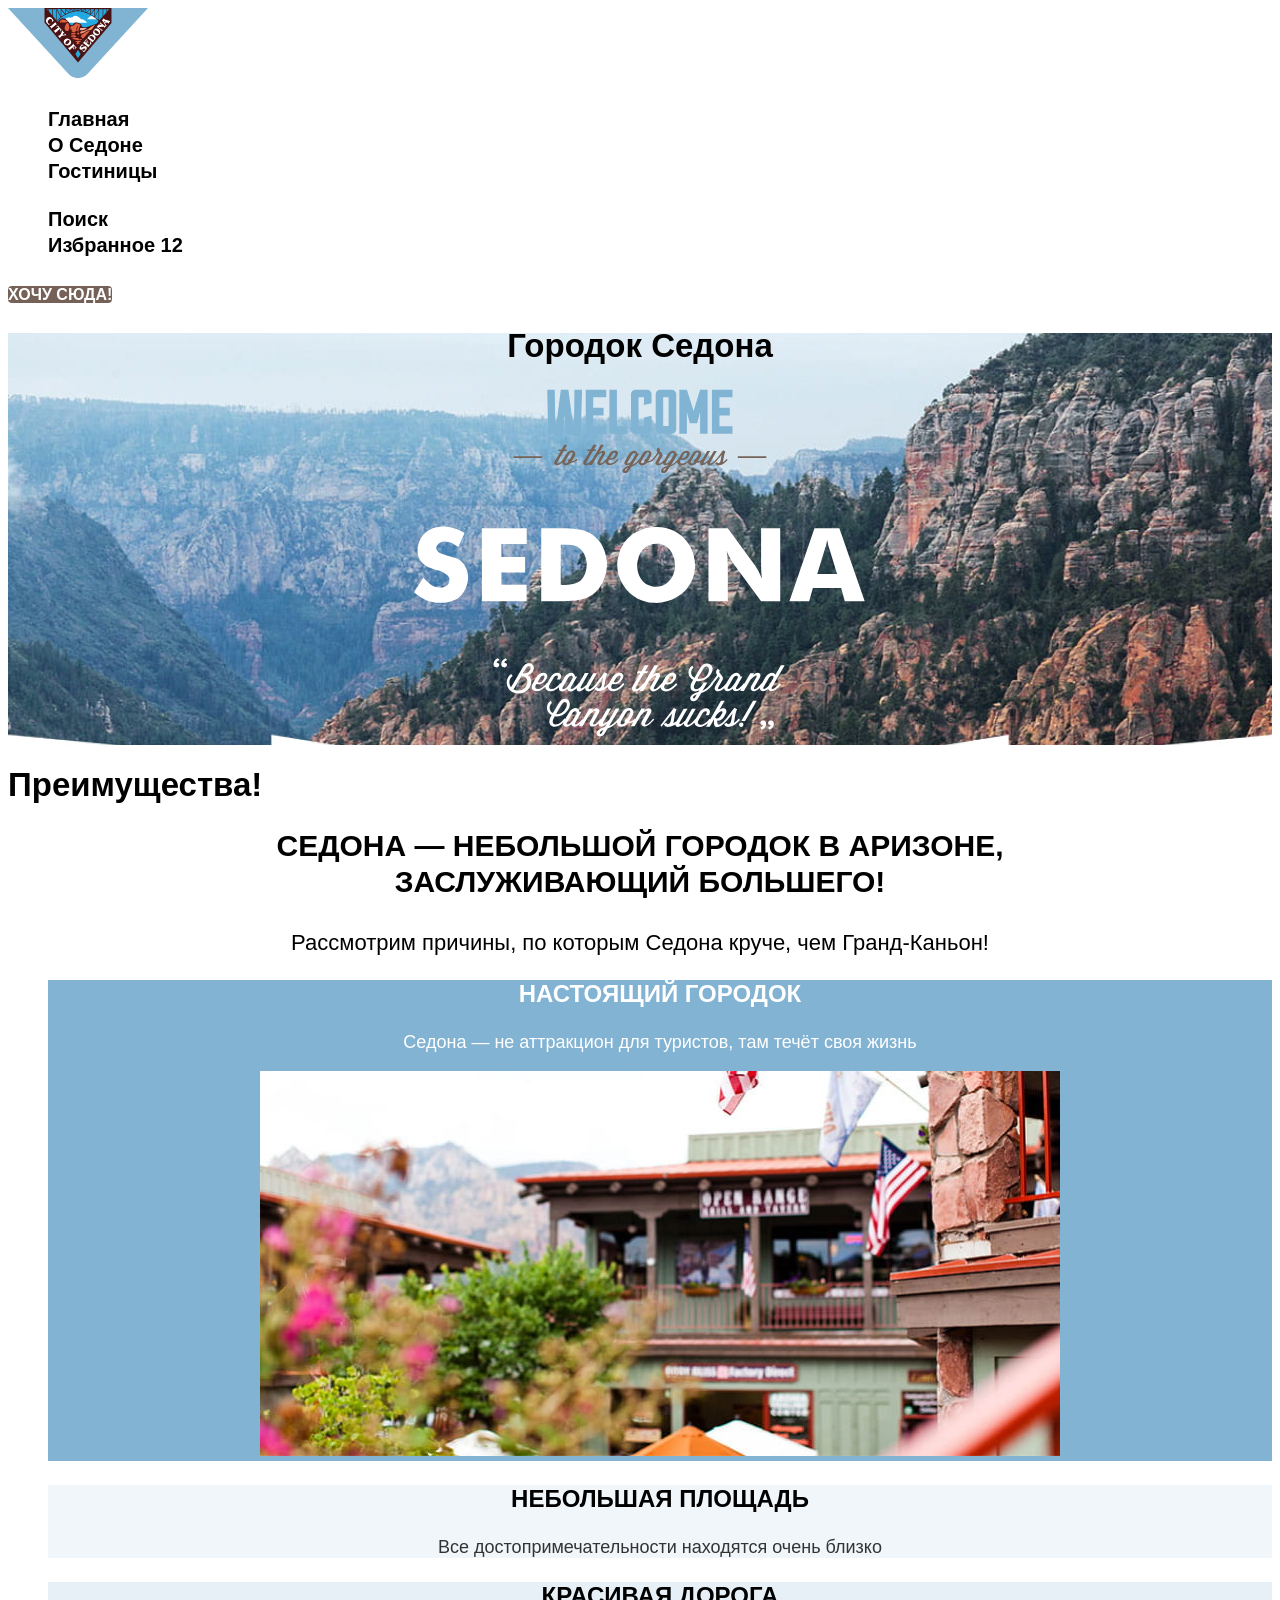
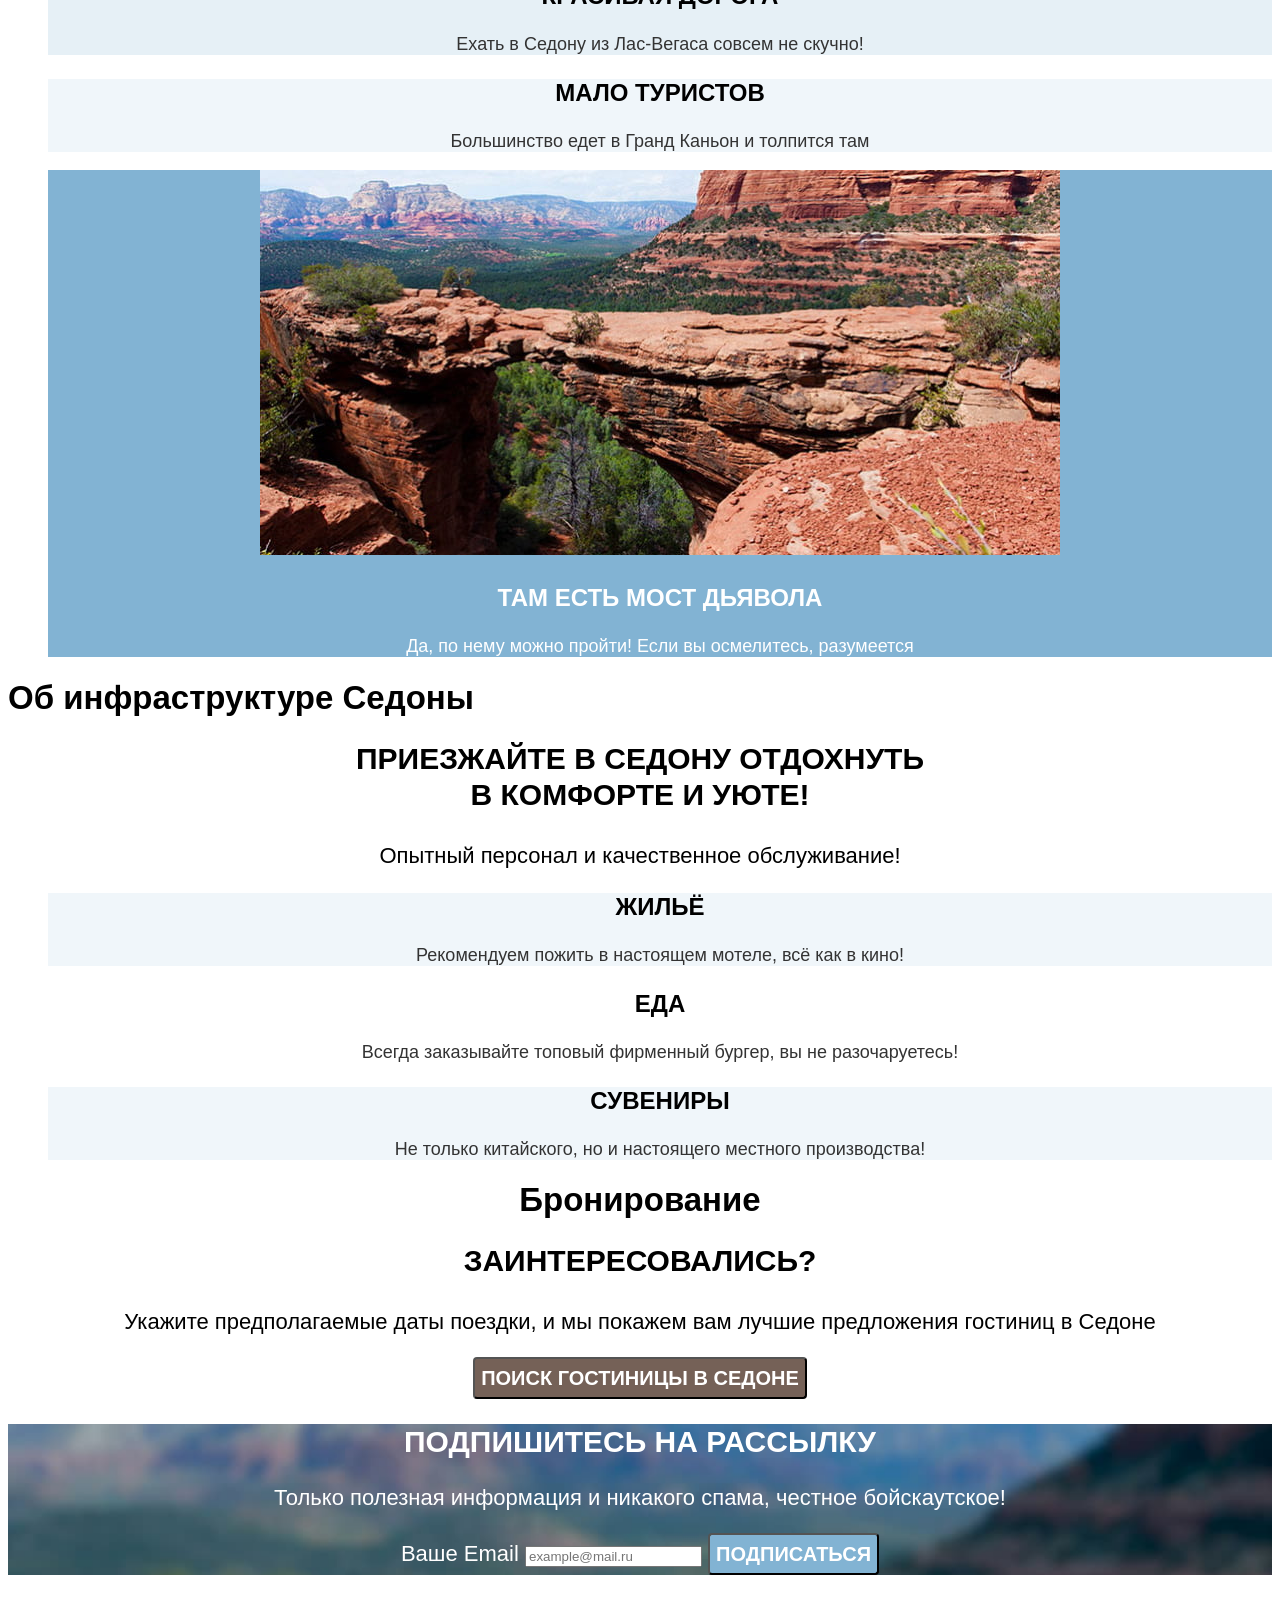
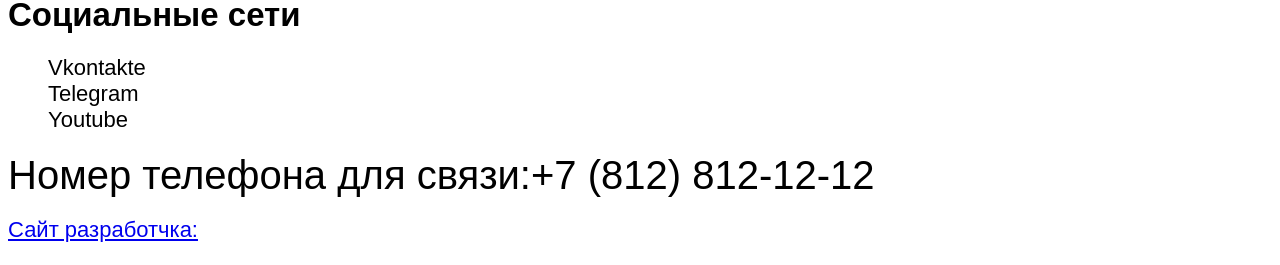
<file: index.html>
<!DOCTYPE html>
<html lang="ru">

  <head>
    <meta charset="utf-8">
    <title>Город Седона</title>
    <link rel="stylesheet" href="styles/styles.css">
  </head>

  <body>
    <header class="main-header">
      <nav class="navigation">
        <a class="navigation-link-logo" href="#">
          <img class="header-logo" src="images/logo-sedona.svg" width="140" height="70" alt="Логотип города Седона">
        </a>
        <ul class="list">
          <li class="navigation-item">
            <a class="navigation-link navigation-link-current" href="#">Главная</a>
          </li>
          <li class="navigation-item">
            <a class="navigation-link" href="information.html">О Седоне</a>
          </li>
          <li class="navigation-item">
            <a class="navigation-link" href="catalog.html">Гостиницы</a>
          </li>
        </ul>

        <ul class="list">
          <li class="navigation-user-item">
            <a class="navigation-user-link navigation-user-search" href="#">
              <span class="visually-hidden">Поиск</span>
            </a>
          </li>
          <li class="navigation-user-item">
            <a class="navigation-user-link navigation-user-favorite" href="#">
              <span class="visually-hidden">Избранное</span>
              <span class="user-favorite-quantity">12</span>
            </a>
          </li>
        </ul>
        <a class="navigation-button" href="#">Хочу сюда!</a>
      </nav>
    </header>

    <main class="main-index">
      <section class="greetings">
        <h1 class="visually-hidden">Городок Седона</h1>
        <img class="greetings-img" src="images/welcome-sedona.svg" width="452" height="352" alt="Welcome to the gargeous Sedona. Because the grand Canyin sucks!">
      </section>

      <section class="advantages">
        <h2 class="visually-hidden">Преимущества!</h2>
        <p class="main-description advantages-decription">Седона — небольшой городок в Аризоне,<br>
           заслуживающий большего!
        </p>
        <p class="main-text advantages-text">Рассмотрим причины, по которым Седона круче, чем Гранд-Каньон!</p>
        <ul class="list">
          <li class="list-item list-item--dark">
            <h3 class="list-item-title item-title--light">Настоящий городок</h3>
            <p class="list-item-description">Седона — не аттракцион для туристов, там течёт своя жизнь</p>
            <img class="advantages-item-img" src="images/sedona-1.jpg" width="800" height="385" alt="Дома на фоне гор.">
          </li>
          <li class="list-item list-item--medium">
            <h3 class="list-item-title">Небольшая площадь</h3>
            <p class="advantages-item-description">Все достопримечательности находятся очень близко</p>
          </li>
          <li class="list-item list-item--medium-dark">
            <h3 class="list-item-title">Красивая дорога</h3>
            <p class="list-item-description">Ехать в Седону из Лас-Вегаса совсем не скучно!</p>
          </li>
          <li class="list-item list-item--medium">
            <h3 class="list-item-title">Мало туристов</h3>
            <p class="list-item-description">Большинство едет в Гранд Каньон и толпится там</p>
          </li>
          <li class="list-item list-item--dark">
            <img class="advantages-item-img" src="images/sedona-2.jpg" width="800" height="385" alt="Каньон, тянущиеся вдаль поля к обрывистым горам">
            <h3 class="list-item-title item-title--light">Там есть мост дьявола</h3>
            <p class="list-item-description">Да, по нему можно пройти! Если вы осмелитесь, разумеется</p>
          </li>
        </ul>
      </section>

      <section class="infrastructure">
        <h2 class="visually-hidden">Об инфраструктуре Седоны</h2>
        <p class="main-description infrastructure-description">Приезжайте в Седону отдохнуть<br>
          в комфорте и уюте!</p>
        <p class="main-text infrastructure-text">Опытный персонал и качественное обслуживание!</p>
        <ul class="list">
          <li class="list-item list-item--medium">
            <h3 class="list-item-title">Жильё</h3>
            <p class="list-item-description">Рекомендуем пожить в настоящем мотеле, всё как в кино!</p>
          </li>
          <li class="list-item list-item--light">
            <h3 class="list-item-title">Еда</h3>
            <p class="list-item-description">Всегда заказывайте топовый фирменный бургер, вы не разочаруетесь!
            </p>
          </li>
          <li class="list-item list-item--medium">
            <h3 class="list-item-title">Сувениры</h3>
            <p class="list-item-description">Не только китайского, но и настоящего местного производства!</p>
          </li>
        </ul>
      </section>

      <section class="booking">
        <h2 class="visually-hidden">Бронирование</h2>
        <p class="main-description booking-description">Заинтересовались?</p>
        <p class="main-text booking-text">Укажите предполагаемые даты поездки, и мы покажем вам лучшие предложения
          гостиниц в Седоне</p>
        <button class="button booking-button">Поиск гостиницы в Седоне</button>
      </section>
    </main>

    <footer class="main-footer">
      <section class="footer-subscription footer-main-subscription">
        <h2 class="footer-subscription-title">Подпишитесь на рассылку</h2>
        <p class="footer-subscription-text">Только полезная информация и никакого спама, честное бойскаутское!</p>
        <form class="subscription-form" action="https://echo.htmlacademy.ru/" method="post">
          <p class="subscription-email">
            <label class="visually-hidden" for="email-user">Ваше Email</label>
            <input type="email" name="email-user" id="email-user" placeholder="example@mail.ru" required>
            <button class="button button-email" type="submit">Подписаться</button>
          </p>

        </form>
      </section>

      <section class="footer-social">
        <h2 class="visually-hidden">Социальные сети</h2>
        <ul class="list">
          <li class="footer-social-item">
            <a class="footer-social-link-button" href="https://vk.com/htmlacademy">
              <span class="visually-hidden">Vkontakte</span>
            </a>
          </li>
          <li class="footer-social-item">
            <a class="footer-social-link-button" href="https://t.me/htmlacademy">
              <span class="visually-hidden">Telegram</span>
            </a>
          </li>
          <li class="footer-social-item">
            <a class="footer-social-link-button" href="https://www.youtube.com/user/htmlacademyru">
              <span class="visually-hidden">Youtube</span>
            </a>
          </li>
        </ul>
      </section>

      <p class="footer-phone">
        <a class="footer-contacts-phone" href="tel:+78128121212">
          <span class="visually-hidden">Номер телефона для связи:</span>+7 (812) 812-12-12
        </a>
      </p>

      <p class="footer-website-developer">
        <a class="footer-developer-link" href="https://htmlacademy.ru/">
          <span class="visually-hidden">Сайт разработчка:</span>
        </a>
      </p>
    </footer>
  </body>

</html>
</file>
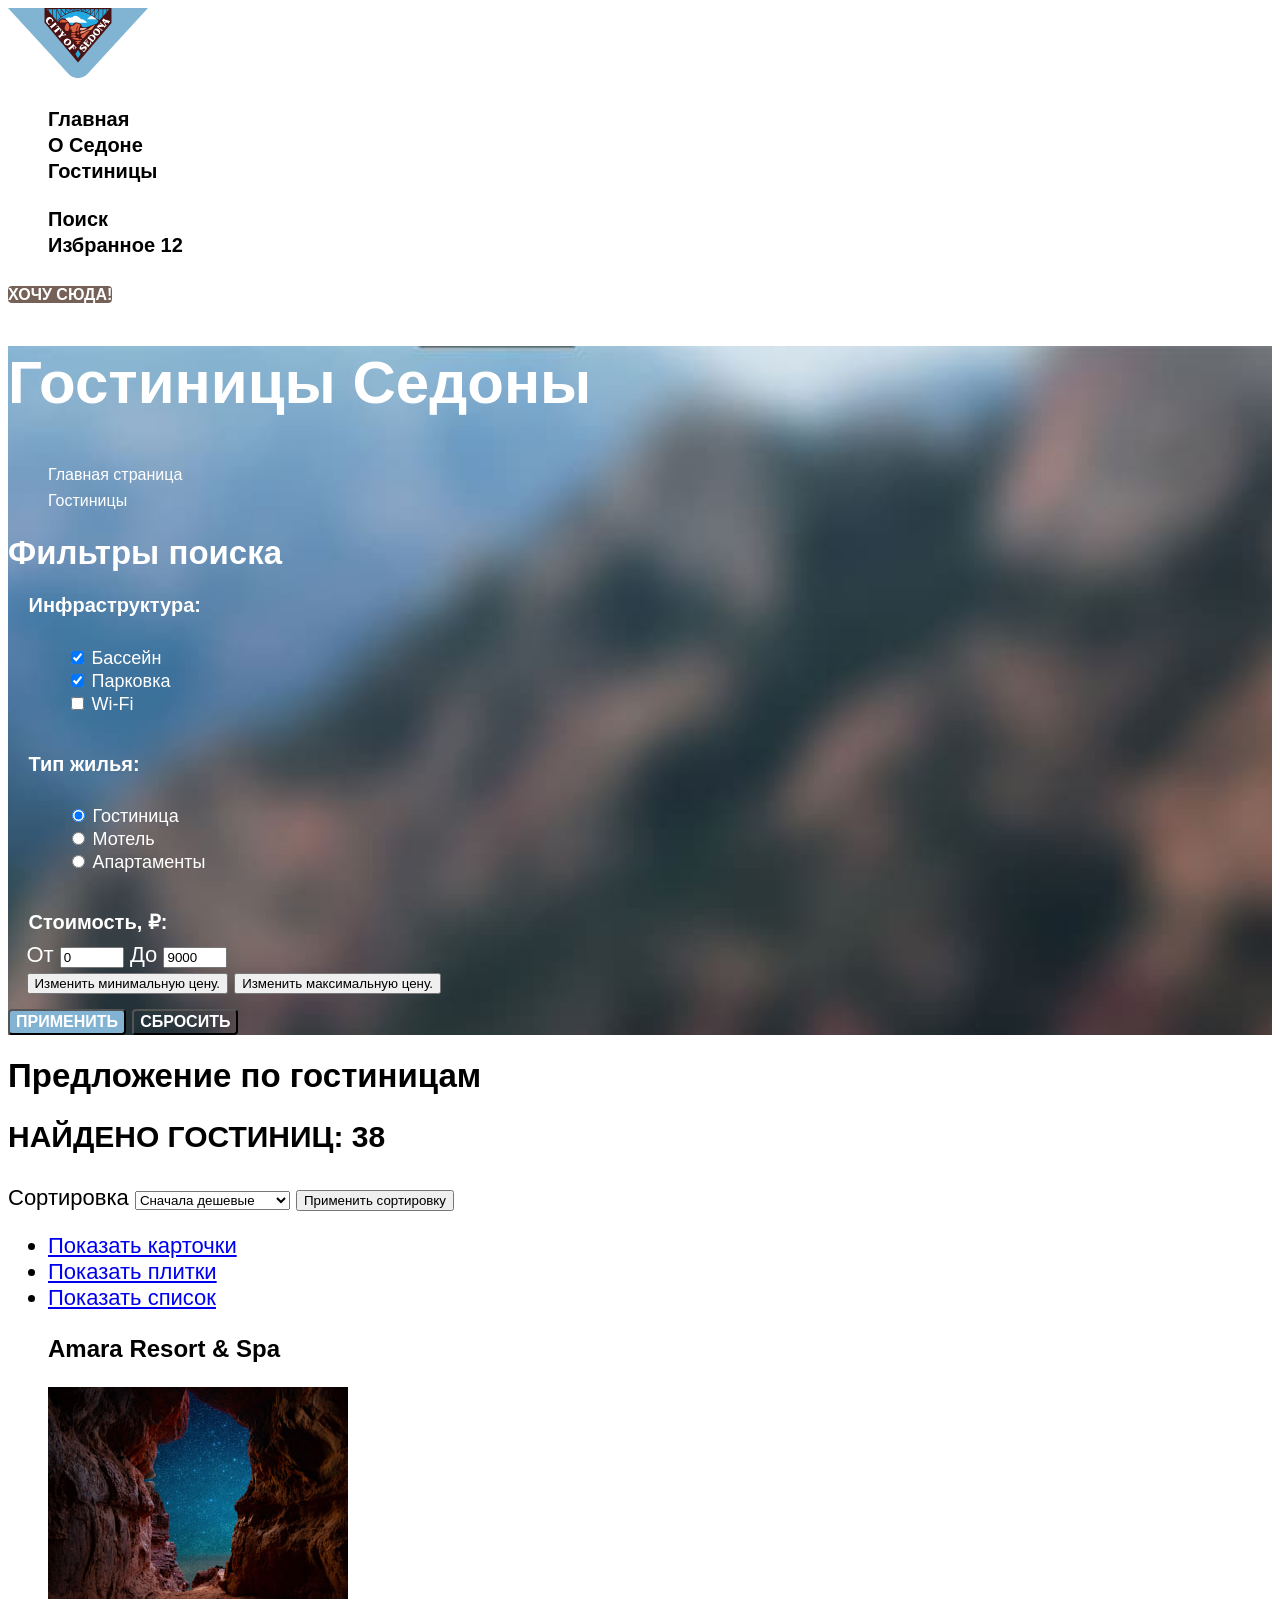
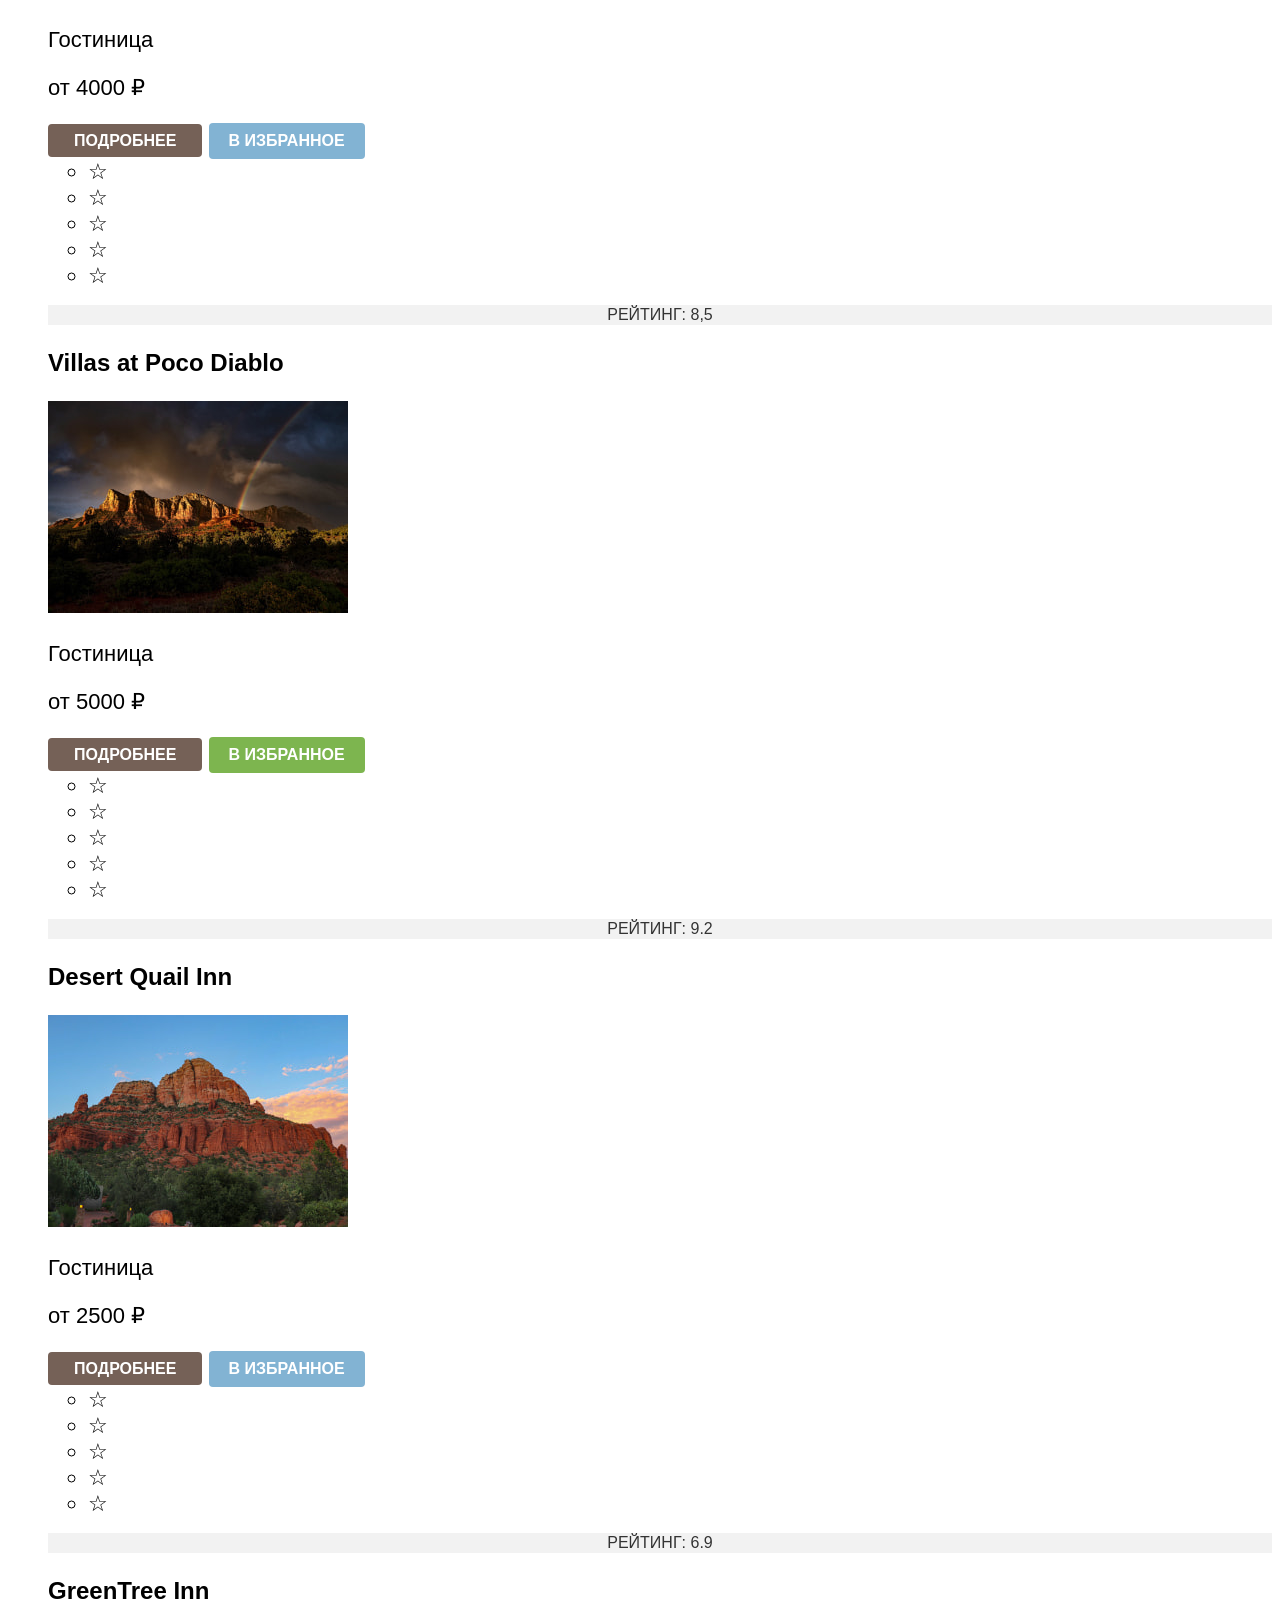
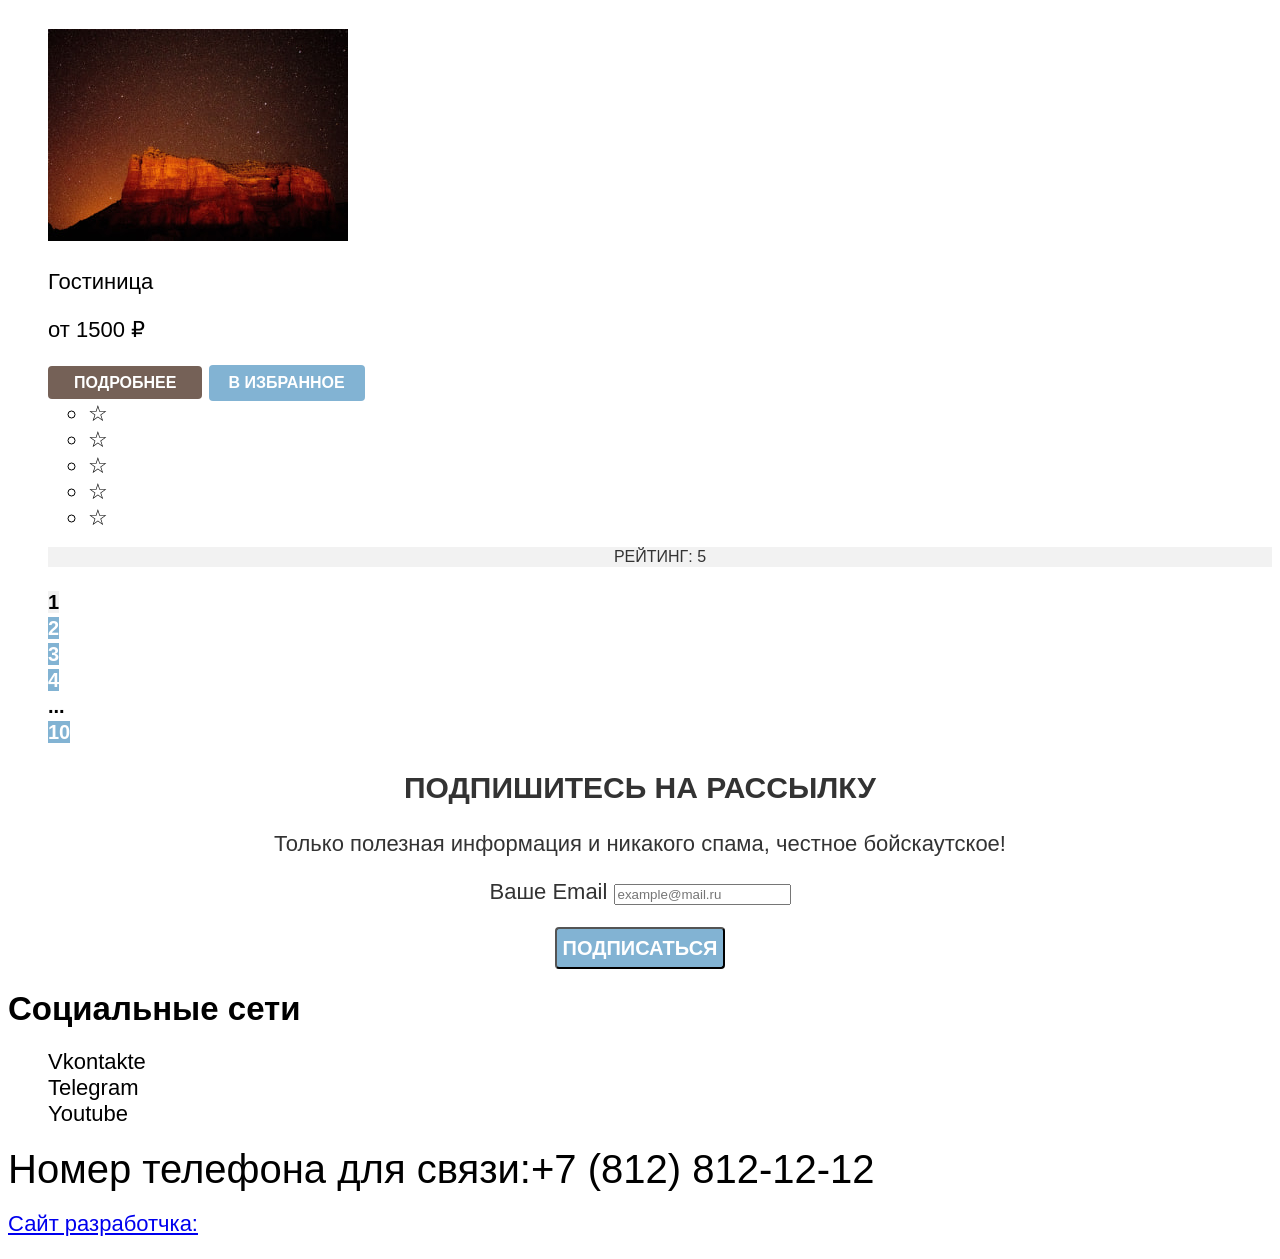
<file: catalog.html>
<!DOCTYPE html>
<html lang="ru">

  <head>
    <meta charset="utf-8">
    <title>Гостиницы</title>
    <link rel="stylesheet" href="styles/styles.css">
  </head>

  <body>
    <header class="main-header">
      <nav class="navigation">
        <a class="navigation-link-logo" href="index.html">
          <img class="header-logo" src="images/logo-sedona.svg" width="140" height="70" alt="Логотип города Седона">
        </a>
        <ul class="list">
          <li class="navigation-item">
            <a class="navigation-link" href="index.html">Главная</a>
          </li>
          <li class="navigation-item">
            <a class="navigation-link" href="information.html">О Седоне</a>
          </li>
          <li class="navigation-item">
            <a class="navigation-link navigation-link-current" href="catalog.html">Гостиницы</a>
          </li>
        </ul>

        <ul class="list">
          <li class="navigation-user-item">
            <a class="navigation-user-link navigation-user-search" href="#">
              <span class="visually-hidden">Поиск</span>
            </a>
          </li>
          <li class="navigation-user-item">
            <a class="navigation-user-link navigation-user-favorite" href="#">
              <span class="visually-hidden">Избранное</span>
              <span class="user-favorite-quantity">12</span>
            </a>
          </li>
        </ul>
        <a class="navigation-button" href="#">Хочу сюда!</a>
      </nav>
    </header>

    <main class="main-catalog">
      <header class="header-catalog">
        <h1 class="catalog-title">Гостиницы Седоны</h1>

        <ul class="list">
          <li class="bread-crumbs-item">
            <a class="bread-crumbs-link" href="index.html">
              <span class="visually-hidden">Главная страница</span>
            </a>
          </li>

          <li class="bread-crumbs-item">
            <a class="bread-crumbs-link" href="#">Гостиницы</a>
          </li>
        </ul>
        <form class="filter-form" action="https://echo.htmlacademy.ru/" method="post">
          <h2 class="visually-hidden">Фильтры поиска</h2>

          <fieldset class="filter-group">
            <legend class="filter-title">Инфраструктура:</legend>
            <ul class="filter-list">
              <li class="filter-item">
                <label class="control">
                  <input class="control-input" type="checkbox" name="swimming-pool" checked>
                  <span class="control-text">Бассейн</span>
                </label>
              </li>

              <li class="filter-item">
                <label class="control">
                  <input class="control-input" type="checkbox" name="parking" checked>
                  <span class="control-text">Парковка</span>
                </label>
              </li>

              <li class="filter-item">
                <label class="control">
                  <input class="control-input" type="checkbox" name="wi-fi">
                  <span class="control-text">Wi-Fi</span>
                </label>
              </li>
            </ul>
          </fieldset>

          <fieldset class="filter-group">
            <legend class="filter-title">Тип жилья:</legend>
            <ul class="filter-list">
              <li class="filter-item">
                <label class="control">
                  <input class="control-input" type="radio" name="type-housing" value="hotel" checked>
                  <span class="control-text">Гостиница</span>
                </label>
              </li>

              <li class="filter-item">
                <label class="control">
                  <input class="control-input" type="radio" name="type-housing" value="motel">
                  <span class="control-text">Мотель</span>
                </label>
              </li>

              <li class="filter-item">
                <label class="control">
                  <input class="control-input" type="radio" name="type-housing" value="apartments">
                  <span class="control-text">Апартаменты</span>
                </label>
              </li>
            </ul>
          </fieldset>

          <fieldset class="filter-group">
            <legend class="filter-title">Стоимость, ₽:</legend>

            <label class="filter-price-label">
              <span class="filter-price-text">От</span>
              <input class="filter-price-input" type="number" name="price-min" min="0" max="9000" value="0">
            </label>

            <label class="filter-price-label">
              <span class="filter-price-text">До</span>
              <input class="filter-price-input" type="number" name="price-max" min="0" max="9000" value="9000">
            </label>

            <div class="filter-price-range">
              <button class="range-toggle toggle-min" type="button">
                <span class="visually-hidden">Изменить минимальную цену.</span>
              </button>
              <button class="range-toggle toggle-max" type="button">
                <span class="visually-hidden">Изменить максимальную цену.</span>
              </button>
            </div>
          </fieldset>

          <button class="button button-submit" type="submit">Применить</button>
          <button class="button button-reset" type="reset">Сбросить</button>
        </form>
      </header>

      <section class="catalog-proposals">
        <h2 class="visually-hidden">Предложение по гостиницам</h2>
        <p class="proposals">
          Найдено гостиниц: <span class="quantity-proposals">38</span>
        </p>

        <form class="sorting-type" action="https://echo.htmlacademy.ru/" method="post">
          <label class="visually-hidden" for="sorting">Сортировка</label>
          <select class="sorting-control" name="sorting" id="sorting">
            <option value="inexpensive">Сначала дешевые</option>
            <option value="expensive">Сначала доргие</option>
            <option value="popular">Сначала популярные</option>
          </select>
          <button class="visually-hidden" type="submit">Применить сортировку</button>
        </form>

        <ul class="view-proposals-list">
          <li class="view-proposals-item">
            <a class="view-proposals-link view-proposals-card" href="catalog.html?view=card">
              <span class="visually-hidden">Показать карточки</span>
            </a>
          </li>
          <li class="view-proposals-item">
            <a class="view-proposals-link view-proposals-tile" href="catalog.html?view=tile">
              <span class="visually-hidden">Показать плитки</span>
            </a>
          </li>
          <li class="view-proposals-item">
            <a class="view-proposals-link view-proposals-list" href="catalog.html?view=list">
              <span class="visually-hidden">Показать список</span>
            </a>
          </li>
        </ul>

        <ul class="catalog-proposals-list">
          <li class="catalog-proposals-item">
            <h3 class="card-proposals-title">Amara Resort & Spa</h3>
            <img class="card-proposals-img" src="images/hotels/hotel-1.jpg" width="300" height="212"
              alt="Выход из пещер с видом на звездное небо">
            <p class="card-proposals-description">Гостиница</p>
            <p class="card-proposals-description">от 4000 ₽</p>
            <a class="button card-proposals-link" href="#">Подробнее</a>
            <button class="button card-proposals-button" type="button">В избранное</button>

            <div class="card-proposals-rating">
              <ul class="stars-rating-list">
                <li class="stars-rating-item stars-active">
                  <span class="visually-hidden">&star;</span>
                </li>
                <li class="stars-rating-item stars-active">
                  <span class="visually-hidden">&star;</span>
                </li>
                <li class="stars-rating-item stars-active">
                  <span class="visually-hidden">&star;</span>
                </li>
                <li class="stars-rating-item stars-active">
                  <span class="visually-hidden">&star;</span>
                </li>
                <li class="stars-rating-item">
                  <span class="visually-hidden">&star;</span>
                </li>
              </ul>

              <p class="card-proposals-rating-text">
                Рейтинг: <span class="card-proposals-rating-quantity">8,5</span>
              </p>
            </div>
          </li>

          <li class="catalog-proposals-item">
            <h3 class="card-proposals-title">Villas at Poco Diablo</h3>
            <img class="card-proposals-img" src="images/hotels/hotel-2.jpg" width="300" height="212"
              alt="Скалистые горы в пасмурную погоду с темными тучами и радугой">
            <p class="card-proposals-description">Гостиница</p>
            <p class="card-proposals-description">от 5000 ₽</p>
            <a class="button card-proposals-link" href="#">Подробнее</a>
            <button class="button card-proposals-button card-proposals-button--current" type="button">В избранное</button>

            <div class="card-proposals-rating">
              <ul class="stars-rating-list">
                <li class="stars-rating-item stars-active">
                  <span class="visually-hidden">&star;</span>
                </li>
                <li class="stars-rating-item stars-active">
                  <span class="visually-hidden">&star;</span>
                </li>
                <li class="stars-rating-item stars-active">
                  <span class="visually-hidden">&star;</span>
                </li>
                <li class="stars-rating-item stars-active">
                  <span class="visually-hidden">&star;</span>
                </li>
                <li class="stars-rating-item">
                  <span class="visually-hidden">&star;</span>
                </li>
              </ul>

              <p class="card-proposals-rating-text">
                Рейтинг: <span class="card-proposals-rating-quantity">9.2</span>
              </p>
            </div>
          </li>

          <li class="catalog-proposals-item">
            <h3 class="card-proposals-title">Desert Quail Inn</h3>
            <img class="card-proposals-img" src="images/hotels/hotel-3.jpg" width="300" height="212"
              alt="Гора в солнечную погоду на фоне голубого неба">
            <p class="card-proposals-description">Гостиница</p>
            <p class="card-proposals-description">от 2500 ₽</p>
            <a class="button card-proposals-link" href="#">Подробнее</a>
            <button class="button card-proposals-button" type="button">В избранное</button>

            <div class="card-proposals-rating">
              <ul class="stars-rating-list">
                <li class="stars-rating-item stars-active">
                  <span class="visually-hidden">&star;</span>
                </li>
                <li class="stars-rating-item stars-active">
                  <span class="visually-hidden">&star;</span>
                </li>
                <li class="stars-rating-item stars-active">
                  <span class="visually-hidden">&star;</span>
                </li>
                <li class="stars-rating-item">
                  <span class="visually-hidden">&star;</span>
                </li>
                <li class="stars-rating-item">
                  <span class="visually-hidden">&star;</span>
                </li>
              </ul>

              <p class="card-proposals-rating-text">
                Рейтинг: <span class="card-proposals-rating-quantity">6.9</span>
              </p>
            </div>
          </li>

          <li class="catalog-proposals-item">
            <h3 class="card-proposals-title">GreenTree Inn</h3>
            <img class="card-proposals-img" src="images/hotels/hotel-4.jpg" width="300" height="212"
              alt="Гора на фоне звездного неба">
            <p class="card-proposals-description">Гостиница</p>
            <p class="card-proposals-description">от 1500 ₽</p>
            <a class="button card-proposals-link" href="#">Подробнее</a>
            <button class="button card-proposals-button" type="button">В избранное</button>

            <div class="card-proposals-rating">
              <ul class="stars-rating-list">
                <li class="stars-rating-item stars-active">
                  <span class="visually-hidden">&star;</span>
                </li>
                <li class="stars-rating-item stars-active">
                  <span class="visually-hidden">&star;</span>
                </li>
                <li class="stars-rating-item">
                  <span class="visually-hidden">&star;</span>
                </li>
                <li class="stars-rating-item">
                  <span class="visually-hidden">&star;</span>
                </li>
                <li class="stars-rating-item">
                  <span class="visually-hidden">&star;</span>
                </li>
              </ul>

              <p class="card-proposals-rating-text">
                Рейтинг: <span class="card-proposals-rating-quantity">5</span>
              </p>
            </div>
          </li>
        </ul>

        <ul class="list">
          <li class="catalog-pagination-item">
            <a class="catalog-pagination-link pagination-current" href="#">1</a>
          </li>
          <li class="catalog-pagination-item">
            <a class="catalog-pagination-link" href="#">2</a>
          </li>
          <li class="catalog-pagination-item">
            <a class="catalog-pagination-link" href="#">3</a>
          </li>
          <li class="catalog-pagination-item">
            <a class="catalog-pagination-link" href="#">4</a>
          </li>
          <li class="catalog-pagination-item">
            <a class="catalog-pagination-link pagination-none" href="#">...</a>
          </li>
          <li class="catalog-pagination-item">
            <a class="catalog-pagination-link" href="#">10</a>
          </li>
        </ul>
      </section>
    </main>

    <footer class="main-footer">
      <section class="footer-subscription">
        <h2 class="footer-subscription-title">Подпишитесь на рассылку</h2>
        <p class="footer-subscription-text">Только полезная информация и никакого спама, честное бойскаутское!</p>
        <form class="subscription-form" action="https://echo.htmlacademy.ru/" method="post">
          <p class="subscription-email">
            <label class="visually-hidden" for="email-user">Ваше Email</label>
            <input type="email" name="email-user" id="email-user" placeholder="example@mail.ru" required>
          </p>
          <button class="button button-email" type="submit">Подписаться</button>
        </form>
      </section>

      <section class="footer-social">
        <h2 class="visually-hidden">Социальные сети</h2>
        <ul class="list">
          <li class="footer-social-item">
            <a class="footer-social-link-button" href="https://vk.com/htmlacademy">
              <span class="visually-hidden">Vkontakte</span>
            </a>
          </li>
          <li class="footer-social-item">
            <a class="footer-social-link-button" href="https://t.me/htmlacademy">
              <span class="visually-hidden">Telegram</span>
            </a>
          </li>
          <li class="footer-social-item">
            <a class="footer-social-link-button" href="https://www.youtube.com/user/htmlacademyru">
              <span class="visually-hidden">Youtube</span>
            </a>
          </li>
        </ul>
      </section>

      <p class="footer-phone">
        <a class="footer-contacts-phone" href="tel:+78128121212">
          <span class="visually-hidden">Номер телефона для связи:</span>+7 (812) 812-12-12
        </a>
      </p>

      <p class="footer-website-developer">
        <a class="footer-developer-link" href="https://htmlacademy.ru/">
          <span class="visually-hidden">Сайт разработчка:</span>
        </a>
      </p>
    </footer>
  </body>

</html>
</file>
<file: styles/styles.css>
@font-face {
  font-family: "PT Sans";
  font-style: normal;
  font-weight: 400;
  src: url("../fonts/ptsans-400.woff2") format(".woff2");
  font-display: swap;
}

@font-face {
  font-family: "PT Sans";
  font-style: normal;
  font-weight: 700;
  src: url("../fonts/ptsans-700.woff2") format(".woff2");
  font-display: swap;
}

body {
  font-family: "PT Sans", "Arial", sans-serif;
  font-size: 22px;
  line-height: 26px;
  color: #000000;
  background-color: #ffffff;
}

.list {
  list-style: none;
}

.navigation-link,
.navigation-user-link {
  font-size: 20px;
  line-height: 24px;
  text-decoration: none;
  font-weight: 700;
  text-transform: capitalize;
  text-align: center;

  color: #000000;
  background-color: #ffffff;
}

.navigation-button {
  border-radius: 4px;

  text-decoration: none;
  font-size: 16px;
  text-transform: uppercase;
  line-height: 20px;
  font-weight: 700;

  color: #ffffff;
  background-color: #756157;
}

.greetings {
  text-align: center;
  color: #000000;
  background-image: url("../images/background/background-welcome.jpg");
  background-color: #83e659;
  background-position: center;
  background-size: cover;
  background-repeat: no-repeat;;
}

.main-description {
  font-size: 30px;
  font-weight: bold;
  text-transform: uppercase;
  line-height: 36px;
  text-align: center;
}

.main-text {
  font-size: 22px;
  line-height: 26px;
  text-align: center;
}

.list-item {
  font-size: 18px;
  line-height: 21px;
  text-align: center;
}

.list-item--dark {
  background-color: rgba(130, 179, 211, 100%);
  color: #ffffff;
}

.list-item--medium {
  background-color: rgba(131, 179, 211, 12%);
  color: #333333;
}

.list-item--medium-dark {
  background-color: rgba(131, 179, 211, 20%);
  color: #333333;
}

.list-item--light {
  background-color: #ffffff;
  color: #333333;
}

.list-item-title {
  font-size: 24px;
  line-height: 28px;
  font-weight: 700;
  text-transform: uppercase;
  color: #000000;
}

.item-title--light {
  color: #ffffff;
}

.booking {
  text-align: center;
}

.button {
  font-size: 20px;
  font-weight: 700;
  line-height: 36px;
  border-radius: 4px;
  text-transform: uppercase;
  text-align: center;
}

.booking-button {
  background-color: #756157;
  color: #ffffff
}

.footer-subscription {
  font-size: 22;
  line-height: 26px;
  text-align: center;
  color: #333333;
  background-color: #ffffff;
}

.footer-main-subscription {
  color: #ffffff;
  background-image: url("../images/background/subscription-background.jpg");
  background-size: cover;
  background-position: center;
  background-repeat: no-repeat;
  background-color: #333333;
}

.footer-subscription-title {
  font-size: 30px;
  line-height: 36px;
  text-transform: uppercase;
}

.button-email {
  background-color: #82B3D3;
  color: #ffffff;
}

.footer-contacts-phone {
  font-size: 40px;
  text-decoration: none;
  text-align: center;
  line-height: 40px;
  color: #000000;
  background-color: #ffffff;
}

.footer-social-link-button {
  text-decoration: none;
  color: #000000;
  background-color: #ffffff;
}

/* Каталог */
.header-catalog {
  background-image: url(../images/background/filter-background.jpg);
  background-size: cover;
  background-position: center;
  background-repeat: no-repeat;
  background-color: #000000;
  color: #ffffff;
}

.catalog-title {
  font-size: 60px;
  font-weight: 700;
  line-height: 74px;
  text-transform: capitalize;
}

.bread-crumbs-link {
  font-size: 16px;
  line-height: 21px;
  text-decoration: none;
  color: #ffffff;
}

.filter-group {
  border: none;
  text-align: left;
}

.filter-title {
  font-size: 20px;
  font-weight: 700;
  line-height: 24px;
}

.filter-list {
  list-style: none;
}

.filter-item {
  font-size: 18px;
  line-height: 23px;
}

.button-submit {
  font-size: 16px;
  line-height: 20px;
  background-color: #82B3D3;
  color: #ffffff;
}

.button-reset {
  font-size: 16px;
  line-height: 20px;
  background-color: rgba(130, 179, 211, 0%);
  color: #ffffff;
}

.proposals {
  font-size: 30px;
  font-weight: 700;
  line-height: 36px;
  text-transform: uppercase;
}

.catalog-proposals-list {
  list-style: none;
}

.card-proposals-title {
  font-size: 24px;
  font-weight: 700;
  line-height: 28px;
  text-align: left;
}

.card-proposals-descriptio {
  font-size: 18px;
  line-height: 21px;
  color: #333333;
}

.card-proposals-link {
  padding: 8px 26px;
  font-size: 16px;
  font-weight: 700;
  line-height: 20px;
  text-decoration: none;
  color: #ffffff;
  background-color: #756157;
}

.card-proposals-button {
  padding: 8px 20px;
  border: none;
  font-size: 16px;
  font-weight: 700;
  line-height: 20px;
  color: #ffffff;
  background-color: #82B3D3;
}

.card-proposals-button--current {
  background-color: #7DB54F;
}

.card-proposals-rating-text {
  font-size: 16px;
  line-height: 20px;
  text-align: center;
  text-transform: uppercase;
  color: #333333;
  background-color: #F2F2F2;
}

.catalog-pagination-link {
  text-decoration: none;
  font-size: 20px;
  font-weight: 700;
  line-height: 26px;
  color: #ffffff;
  background-color: #82B3D3;
}

.pagination-current {
  color: #000000;
  background-color: #F2F2F2;
}

.pagination-none {
  color: #000000;
  background-color: inherit;
}
</file>
